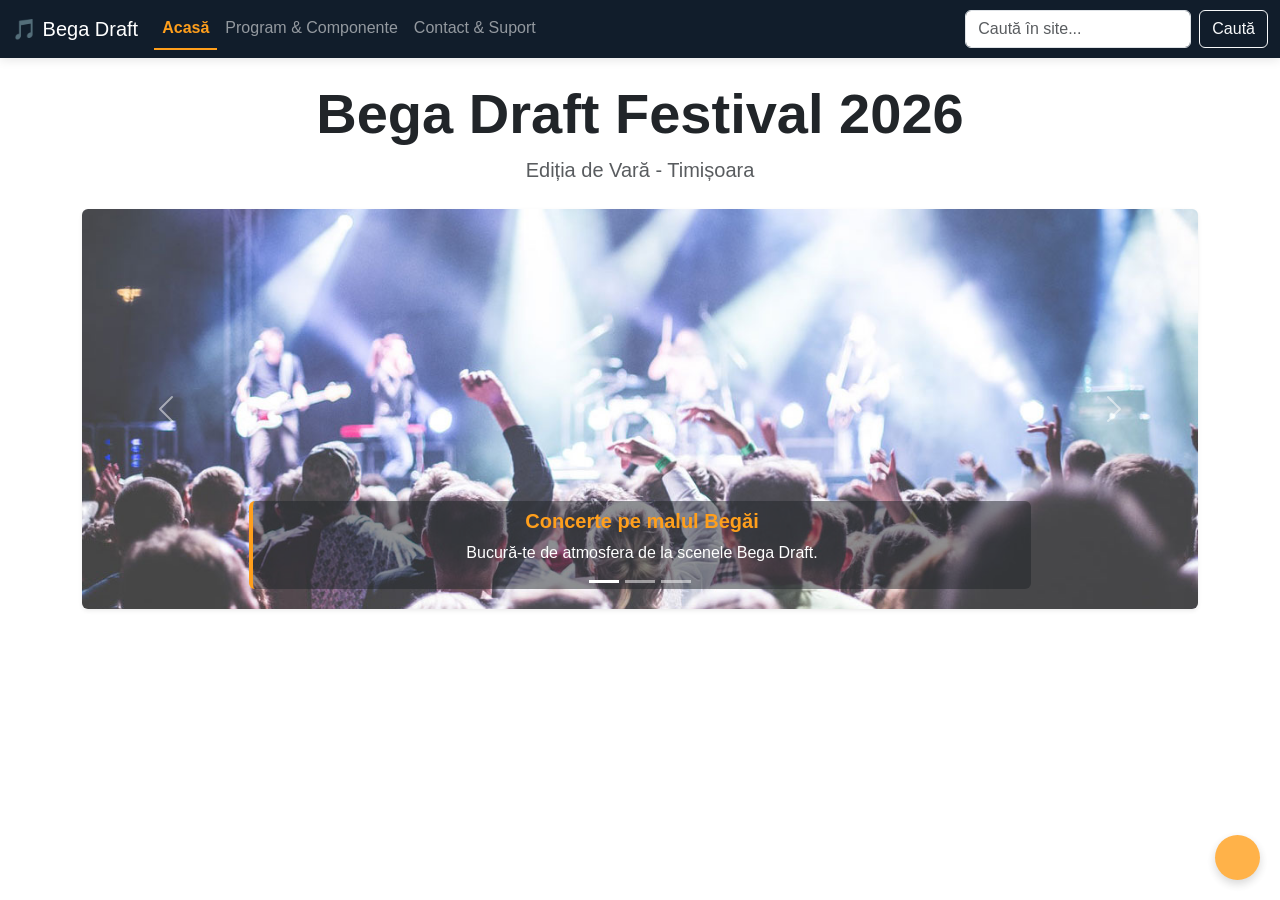
<file: index.html>
<!DOCTYPE html>
<html lang="ro">
<head>
    <meta charset="UTF-8">
    <meta name="viewport" content="width=device-width, initial-scale=1.0">
    <title>Bega Draft Festival - Acasa</title>
    
    <link href="https://cdn.jsdelivr.net/npm/bootstrap@5.3.3/dist/css/bootstrap.min.css" rel="stylesheet">
    <link rel="stylesheet" href="css/style.css">
    <style>
        /* Spațiere pentru a nu ascunde conținutul sub bara de navigare fixă */
        body {
            padding-top: 56px;
        }
        /* Ajustăm înălțimea caruselului în faza de proiectare pentru a nu ocupa tot ecranul */
        .carousel-item img {
            height: 400px;
            object-fit: cover; /* Redimensionare estetică a imaginilor */
            background-color: #cccccc; /* Fundal gri pentru faza monocromă */
        }
    </style>
</head>
<body>

    <nav class="navbar navbar-expand-lg navbar-dark bg-dark fixed-top">
        <div class="container-fluid">
            <a class="navbar-brand" href="index.html">🎵 Bega Draft</a>
            
            <button class="navbar-toggler" type="button" data-bs-toggle="collapse" data-bs-target="#navbarFestival" aria-controls="navbarFestival" aria-expanded="false" aria-label="Toggle navigation">
                <span class="navbar-toggler-icon"></span>
            </button>
            
            <div class="collapse navbar-collapse" id="navbarFestival">
                <ul class="navbar-nav me-auto mb-2 mb-lg-0">
                    <li class="nav-item">
                        <a class="nav-link active" aria-current="page" href="index.html">Acasă</a>
                    </li>
                    <li class="nav-item">
                        <a class="nav-link" href="program.html">Program & Componente</a>
                    </li>
                    <li class="nav-item">
                        <a class="nav-link" href="contact.html">Contact & Suport</a>
                    </li>
                </ul>
                
                <form class="d-flex" role="search">
                    <input class="form-control me-2" type="search" placeholder="Caută în site..." aria-label="Search">
                    <button class="btn btn-outline-light" type="submit">Caută</button>
                </form>
            </div>
        </div>
    </nav>

    <header class="container my-4 text-center">
        <h1 class="display-4 fw-bold">Bega Draft Festival 2026</h1>
        <p class="lead text-muted">Ediția de Vară - Timișoara</p>
    </header>

    <section class="container mb-5">
        <div id="caruselFestival" class="carousel slide" data-bs-ride="carousel">
            <div class="carousel-indicators">
                <button type="button" data-bs-target="#caruselFestival" data-bs-slide-to="0" class="active" aria-current="true" aria-label="Slide 1"></button>
                <button type="button" data-bs-target="#caruselFestival" data-bs-slide-to="1" aria-label="Slide 2"></button>
                <button type="button" data-bs-target="#caruselFestival" data-bs-slide-to="2" aria-label="Slide 3"></button>
            </div>
            
            <div class="carousel-inner rounded shadow-sm">
                <div class="carousel-item active">
                    <img src="imagini\concert.jpeg" class="d-block w-100" alt="Scena Principală Bega Draft">
                    <div class="carousel-caption d-block bg-dark bg-opacity-50 rounded p-2">
                        <h5>Concerte pe malul Begăi</h5>
                        <p>Bucură-te de atmosfera de la scenele Bega Draft.</p>
                    </div>
                </div>
                <div class="carousel-item">
                    <img src="imagini\food.jpeg" class="d-block w-100" alt="Zona de Food & Drinks">
                    <div class="carousel-caption d-block bg-dark bg-opacity-50 rounded p-2">
                        <h5>Craft Beer & Food Court</h5>
                        <p>Încarcă-ți bateriile în zona de Food & Drink.</p>
                    </div>
                </div>
                <div class="carousel-item">
                    <img src="imagini\workshop.jpeg" class="d-block w-100" alt="Activități culturale">
                    <div class="carousel-caption d-block bg-dark bg-opacity-50 rounded p-2">
                        <h5>Zone de relaxare și cultură</h5>
                        <p>Simte-te bine alături de cei dragi la ateliere propuse de noi.</p>
                    </div>
                </div>
            </div>
            
            <button class="carousel-control-prev" type="button" data-bs-target="#caruselFestival" data-bs-slide="prev">
                <span class="carousel-control-prev-icon" aria-hidden="true"></span>
                <span class="visually-hidden">Precedent</span>
            </button>
            <button class="carousel-control-next" type="button" data-bs-target="#caruselFestival" data-bs-slide="next">
                <span class="carousel-control-next-icon" aria-hidden="true"></span>
                <span class="visually-hidden">Următor</span>
            </button>
        </div>
    </section>

    <a href="#" class="btn-up" title="Mergi sus"><i class="bi bi-arrow-up fs-5"></i></a>
    <script src="https://cdn.jsdelivr.net/npm/bootstrap@5.3.3/dist/js/bootstrap.bundle.min.js"></script>
    <script src="js/script.js"></script>
</body>
</html>
</file>
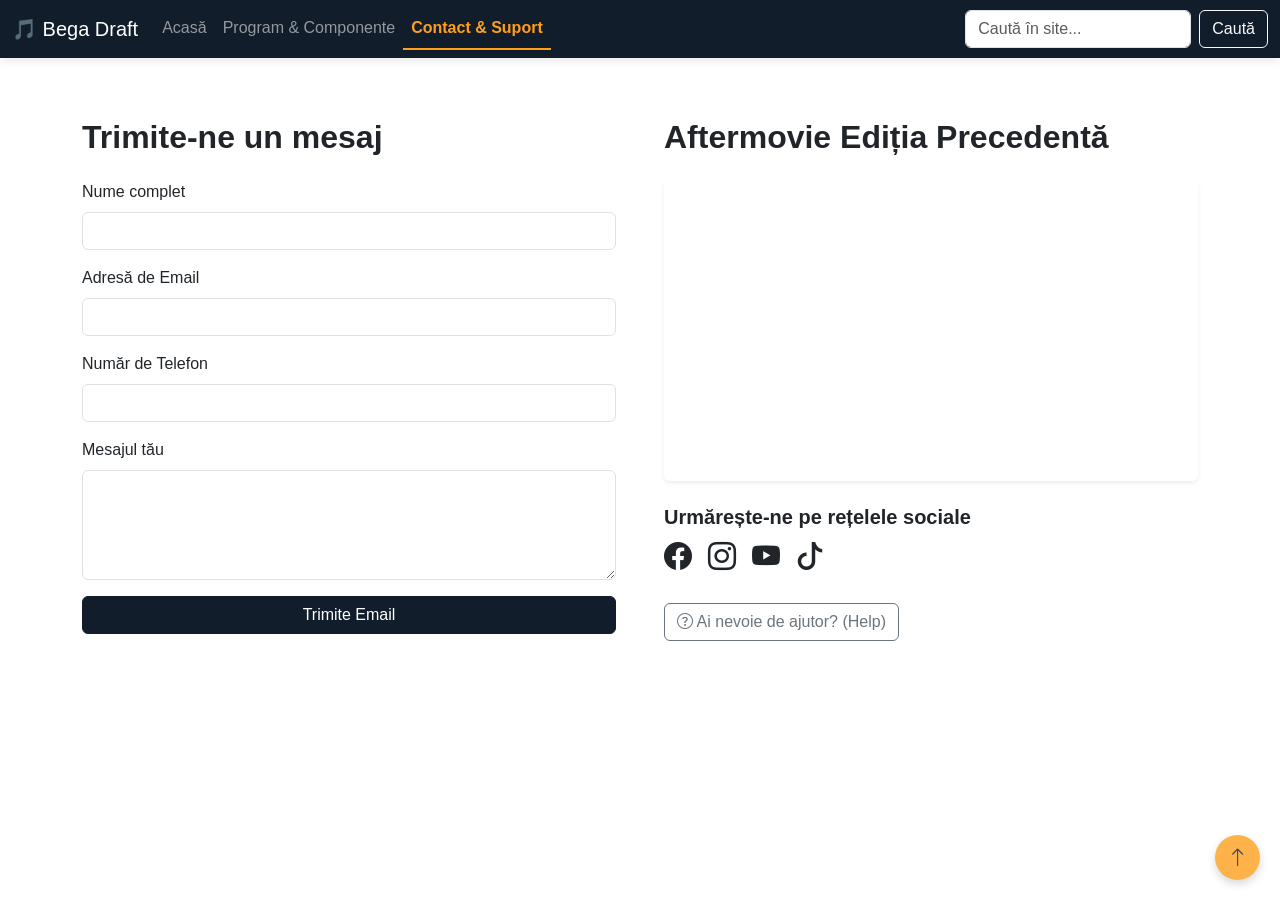
<file: contact.html>
<!DOCTYPE html>
<html lang="ro">
<head>
    <meta charset="UTF-8">
    <meta name="viewport" content="width=device-width, initial-scale=1.0">
    <title>Bega Draft Festival - Contact</title>
    
    <link href="https://cdn.jsdelivr.net/npm/bootstrap@5.3.3/dist/css/bootstrap.min.css" rel="stylesheet">
    <link href="https://cdn.jsdelivr.net/npm/bootstrap-icons@1.11.3/font/bootstrap-icons.min.css" rel="stylesheet">
    <link rel="stylesheet" href="css/style.css">
    <style>
        body {
            padding-top: 70px;
        }
        /* Stil simplu pentru video ca să fie responsive */
        .video-container {
            position: relative;
            padding-bottom: 56.25%; /* Raport 16:9 */
            height: 0;
            overflow: hidden;
        }
        .video-container iframe, .video-container video {
            position: absolute;
            top: 0;
            left: 0;
            width: 100%;
            height: 100%;
        }
    </style>
</head>
<body>

    <nav class="navbar navbar-expand-lg navbar-dark bg-dark fixed-top">
        <div class="container-fluid">
            <a class="navbar-brand" href="index.html">🎵 Bega Draft</a>
            <button class="navbar-toggler" type="button" data-bs-toggle="collapse" data-bs-target="#navbarFestival" aria-controls="navbarFestival" aria-expanded="false" aria-label="Toggle navigation">
                <span class="navbar-toggler-icon"></span>
            </button>
            <div class="collapse navbar-collapse" id="navbarFestival">
                <ul class="navbar-nav me-auto mb-2 mb-lg-0">
                    <li class="nav-item"><a class="nav-link" href="index.html">Acasă</a></li>
                    <li class="nav-item"><a class="nav-link" href="program.html">Program & Componente</a></li>
                    <li class="nav-item"><a class="nav-link active" aria-current="page" href="contact.html">Contact & Suport</a></li>
                </ul>
                <form class="d-flex" role="search">
                    <input class="form-control me-2" type="search" placeholder="Caută în site..." aria-label="Search">
                    <button class="btn btn-outline-light" type="submit">Caută</button>
                </form>
            </div>
        </div>
    </nav>

    <main class="container my-5">
        <div class="row g-5">
            <div class="col-md-6">
                <h2 class="fw-bold mb-4">Trimite-ne un mesaj</h2>
                
                <form id="formContact" novalidate>
                    <div class="mb-3">
                        <label for="nume" class="form-label">Nume complet</label>
                        <input type="text" class="form-control" id="nume" required>
                        <div class="invalid-feedback">Te rugăm să introduci numele tău.</div>
                    </div>
                    
                    <div class="mb-3">
                        <label for="email" class="form-label">Adresă de Email</label>
                        <input type="email" class="form-control" id="email" required>
                        <div class="invalid-feedback">Te rugăm să introduci o adresă de email validă (ex: nume@domeniu.com).</div>
                    </div>
                    
                    <div class="mb-3">
                        <label for="telefon" class="form-label">Număr de Telefon</label>
                        <input type="tel" class="form-control" id="telefon" required>
                        <div class="invalid-feedback">Te rugăm să introduci un număr de telefon valid (10 cifre).</div>
                    </div>
                    
                    <div class="mb-3">
                        <label for="mesaj" class="form-label">Mesajul tău</label>
                        <textarea class="form-control" id="mesaj" rows="4" required></textarea>
                        <div class="invalid-feedback">Mesajul nu poate fi gol.</div>
                    </div>
                    
                    <button type="submit" class="btn btn-dark w-100">Trimite Email</button>
                </form>
                
                <div id="mesajSucces" class="alert alert-success mt-3 d-none" role="alert">
                    <i class="bi bi-check-circle-fill"></i> Mesajul a fost trimis cu succes! Echipa Bega Draft vă va contacta în cel mai scurt timp.
                </div>
            </div>

            <div class="col-md-6 d-flex flex-column justify-content-between">
                <div>
                    <h2 class="fw-bold mb-4">Aftermovie Ediția Precedentă</h2>
                    <div class="video-container rounded shadow-sm mb-4">
                        <iframe src="https://www.youtube.com/embed/7n9lV5PZ-Jk?si=vmwdkL1kPz8QTVc0" title="Festival Video Video" allowfullscreen></iframe>
                    </div>
                </div>

                <div class="mb-4">
                    <h5 class="fw-bold">Urmărește-ne pe rețelele sociale</h5>
                    <div class="d-flex gap-3 fs-3 mt-2">
                        <a href="https://facebook.com" target="_blank" class="text-dark"><i class="bi bi-facebook"></i></a>
                        <a href="https://instagram.com" target="_blank" class="text-dark"><i class="bi bi-instagram"></i></a>
                        <a href="https://youtube.com" target="_blank" class="text-dark"><i class="bi bi-youtube"></i></a>
                        <a href="https://tiktok.com" target="_blank" class="text-dark"><i class="bi bi-tiktok"></i></a>
                    </div>
                </div>

                <div>
                    <button class="btn btn-outline-secondary" type="button" data-bs-toggle="collapse" data-bs-target="#zonaAjutor" aria-expanded="false" aria-controls="zonaAjutor">
                        <i class="bi bi-question-circle"></i> Ai nevoie de ajutor? (Help)
                    </button>
                    <div class="collapse mt-2" id="zonaAjutor">
                        <div class="card card-body bg-light text-muted small">
                            <strong>Ghid rapid de utilizare a formularului:</strong> Asigură-te că introduci un email valid și un număr de telefon format din exact 10 cifre. Toate câmpurile sunt obligatorii pentru a putea procesa solicitarea ta de suport legată de festival.
                        </div>
                    </div>
                </div>
            </div>
        </div>
    </main>
    <a href="#" class="btn-up" title="Mergi sus"><i class="bi bi-arrow-up fs-5"></i></a>
    <script src="https://cdn.jsdelivr.net/npm/bootstrap@5.3.3/dist/js/bootstrap.bundle.min.js"></script>
    <script src="js/script.js"></script>
</body>
</html>
</file>
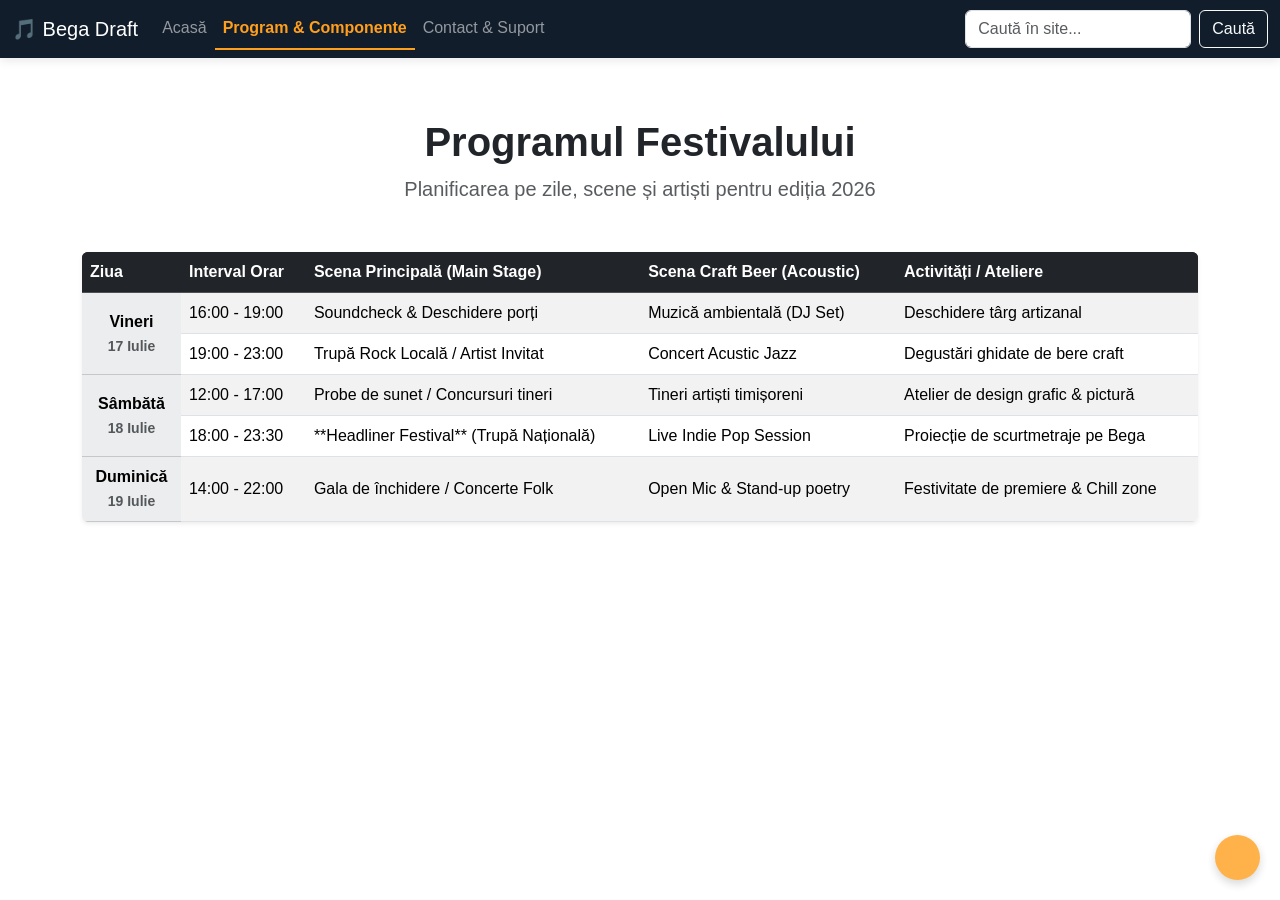
<file: program.html>
<!DOCTYPE html>
<html lang="ro">
<head>
    <meta charset="UTF-8">
    <meta name="viewport" content="width=device-width, initial-scale=1.0">
    <title>Bega Draft Festival - Program</title>
    
    <link href="https://cdn.jsdelivr.net/npm/bootstrap@5.3.3/dist/css/bootstrap.min.css" rel="stylesheet">
    <link rel="stylesheet" href="css/style.css">
    <style>
        /* Spațiere pentru a nu ascunde conținutul sub bara fixă */
        body {
            padding-top: 70px;
        }
    </style>
</head>
<body>

    <nav class="navbar navbar-expand-lg navbar-dark bg-dark fixed-top">
        <div class="container-fluid">
            <a class="navbar-brand" href="index.html">🎵 Bega Draft</a>
            
            <button class="navbar-toggler" type="button" data-bs-toggle="collapse" data-bs-target="#navbarFestival" aria-controls="navbarFestival" aria-expanded="false" aria-label="Toggle navigation">
                <span class="navbar-toggler-icon"></span>
            </button>
            
            <div class="collapse navbar-collapse" id="navbarFestival">
                <ul class="navbar-nav me-auto mb-2 mb-lg-0">
                    <li class="nav-item">
                        <a class="nav-link" href="index.html">Acasă</a>
                    </li>
                    <li class="nav-item">
                        <a class="nav-link active" aria-current="page" href="program.html">Program & Componente</a>
                    </li>
                    <li class="nav-item">
                        <a class="nav-link" href="contact.html">Contact & Suport</a>
                    </li>
                </ul>
                
                <form class="d-flex" role="search">
                    <input class="form-control me-2" type="search" placeholder="Caută în site..." aria-label="Search">
                    <button class="btn btn-outline-light" type="submit">Caută</button>
                </form>
            </div>
        </div>
    </nav>

    <main class="container my-5">
        <header class="text-center mb-5">
            <h1 class="fw-bold">Programul Festivalului</h1>
            <p class="lead text-muted">Planificarea pe zile, scene și artiști pentru ediția 2026</p>
        </header>

        <div class="table-responsive shadow-sm rounded">
            <table class="table table-striped table-hover align-middle mb-0">
                <thead class="table-dark">
                    <tr>
                        <th scope="col">Ziua</th>
                        <th scope="col">Interval Orar</th>
                        <th scope="col">Scena Principală (Main Stage)</th>
                        <th scope="col">Scena Craft Beer (Acoustic)</th>
                        <th scope="col">Activități / Ateliere</th>
                    </tr>
                </thead>
                <tbody>
                    <tr>
                        <th scope="row" rowspan="2" class="table-light text-center fw-bold">Vineri<br><small class="text-muted">17 Iulie</small></th>
                        <td>16:00 - 19:00</td>
                        <td>Soundcheck & Deschidere porți</td>
                        <td>Muzică ambientală (DJ Set)</td>
                        <td>Deschidere târg artizanal</td>
                    </tr>
                    <tr>
                        <td>19:00 - 23:00</td>
                        <td>Trupă Rock Locală / Artist Invitat</td>
                        <td>Concert Acustic Jazz</td>
                        <td>Degustări ghidate de bere craft</td>
                    </tr>
                    
                    <tr>
                        <th scope="row" rowspan="2" class="table-light text-center fw-bold">Sâmbătă<br><small class="text-muted">18 Iulie</small></th>
                        <td>12:00 - 17:00</td>
                        <td>Probe de sunet / Concursuri tineri</td>
                        <td>Tineri artiști timișoreni</td>
                        <td>Atelier de design grafic & pictură</td>
                    </tr>
                    <tr>
                        <td>18:00 - 23:30</td>
                        <td>**Headliner Festival** (Trupă Națională)</td>
                        <td>Live Indie Pop Session</td>
                        <td>Proiecție de scurtmetraje pe Bega</td>
                    </tr>

                    <tr>
                        <th scope="row" class="table-light text-center fw-bold">Duminică<br><small class="text-muted">19 Iulie</small></th>
                        <td>14:00 - 22:00</td>
                        <td>Gala de închidere / Concerte Folk</td>
                        <td>Open Mic & Stand-up poetry</td>
                        <td>Festivitate de premiere & Chill zone</td>
                    </tr>
                </tbody>
            </table>
        </div>
    </main>
    <a href="#" class="btn-up" title="Mergi sus"><i class="bi bi-arrow-up fs-5"></i></a>
    <script src="https://cdn.jsdelivr.net/npm/bootstrap@5.3.3/dist/js/bootstrap.bundle.min.js"></script>
    <script src="js/script.js"></script>
</body>
</html>
</file>
<file: css/style.css>
/* ==========================================================================
   PALETA DE CULORI OFICIALĂ - BEGA DRAFT FESTIVAL 2026
   Conform regulilor IOMC: Contrast cald-rece și ierarhizare vizuală
   ========================================================================== */

:root {
    --bega-dark: #111d2b;      /* Albastru foarte închis (Pasiv/Profesional - Tema Begăi) */
    --bega-amber: #ff9f1c;     /* Chihlimbariu/Oranj (Activ/Strălucitor - Tema Draft/Bere) */
    --bega-light: #f8f9fa;     /* Gri extrem de deschis pentru fundaluri secundare */
}

/* Structură generală */
body {
    font-family: 'Segoe UI', Tahoma, Geneva, Verdana, sans-serif;
    background-color: #ffffff;
    color: #212529;
}

/* 1. Personalizarea Barei de Navigare Fixe */
.navbar {
    background-color: var(--bega-dark) !important;
    box-shadow: 0 2px 10px rgba(0, 0, 0, 0.1);
}

/* Evidențierea butonului activ (Nielsen: Vizibilitatea stării) */
.navbar-dark .navbar-nav .nav-link.active {
    color: var(--bega-amber) !important;
    font-weight: 600;
    border-bottom: 2px solid var(--bega-amber);
}

/* Efect de hover pe link-uri pentru feedback vizual instant */
.navbar-dark .navbar-nav .nav-link:hover {
    color: var(--bega-amber) !important;
}

/* Butonul de căutare - Contrastul de calitate */
.btn-outline-light:hover {
    background-color: var(--bega-amber) !important;
    border-color: var(--bega-amber) !important;
    color: var(--bega-dark) !important;
}

/* 2. Personalizarea Caruselului și a textului */
.carousel-caption {
    background: rgba(17, 29, 43, 0.75); /* Fundal închis semitransparent pentru lizibilitate */
    border-radius: 8px;
    padding: 15px;
    border-left: 4px solid var(--bega-amber);
}

.carousel-caption h5 {
    color: var(--bega-amber);
    font-weight: bold;
}

/* 3. Personalizarea Tabelelor (Pagina Program) */
.table-dark {
    background-color: var(--bega-dark) !important;
}

/* Evidențierea capetelor de rând din tabel */
.table th {
    font-weight: 600;
}

/* 4. Elemente de Contact și Formulare */
.form-control:focus {
    border-color: var(--bega-amber) !important;
    box-shadow: 0 0 0 0.25rem rgba(255, 159, 28, 0.25) !important;
}

/* Schimbăm butonul principal din pagină în culoarea activă de brand */
.btn-dark {
    background-color: var(--bega-dark) !important;
    border-color: var(--bega-dark) !important;
    transition: all 0.3s ease;
}

.btn-dark:hover {
    background-color: var(--bega-amber) !important;
    border-color: var(--bega-amber) !important;
    color: var(--bega-dark) !important;
    font-weight: bold;
}

/* Pictogramele sociale */
.bi {
    transition: transform 0.2s ease, color 0.2s ease;
}
.bi:hover {
    color: var(--bega-amber) !important;
    transform: scale(1.2);
}

/* ==========================================================================
   BUTONUL UP / TO TOP (Nielsen: Eficiență și libertate în utilizare)
   ========================================================================== */
.btn-up {
    position: fixed;
    bottom: 20px;
    right: 20px;
    z-index: 99;
    background-color: var(--bega-amber) !important;
    color: var(--bega-dark) !important;
    border: none !important;
    border-radius: 50%;
    width: 45px;
    height: 45px;
    display: flex;
    align-items: center;
    justify-content: center;
    box-shadow: 0 4px 10px rgba(0,0,0,0.2);
    transition: all 0.3s ease;
    opacity: 0.8;
}

.btn-up:hover {
    transform: translateY(-5px);
    opacity: 1;
    color: #ffffff !important;
    background-color: var(--bega-dark) !important;
}
</file>
